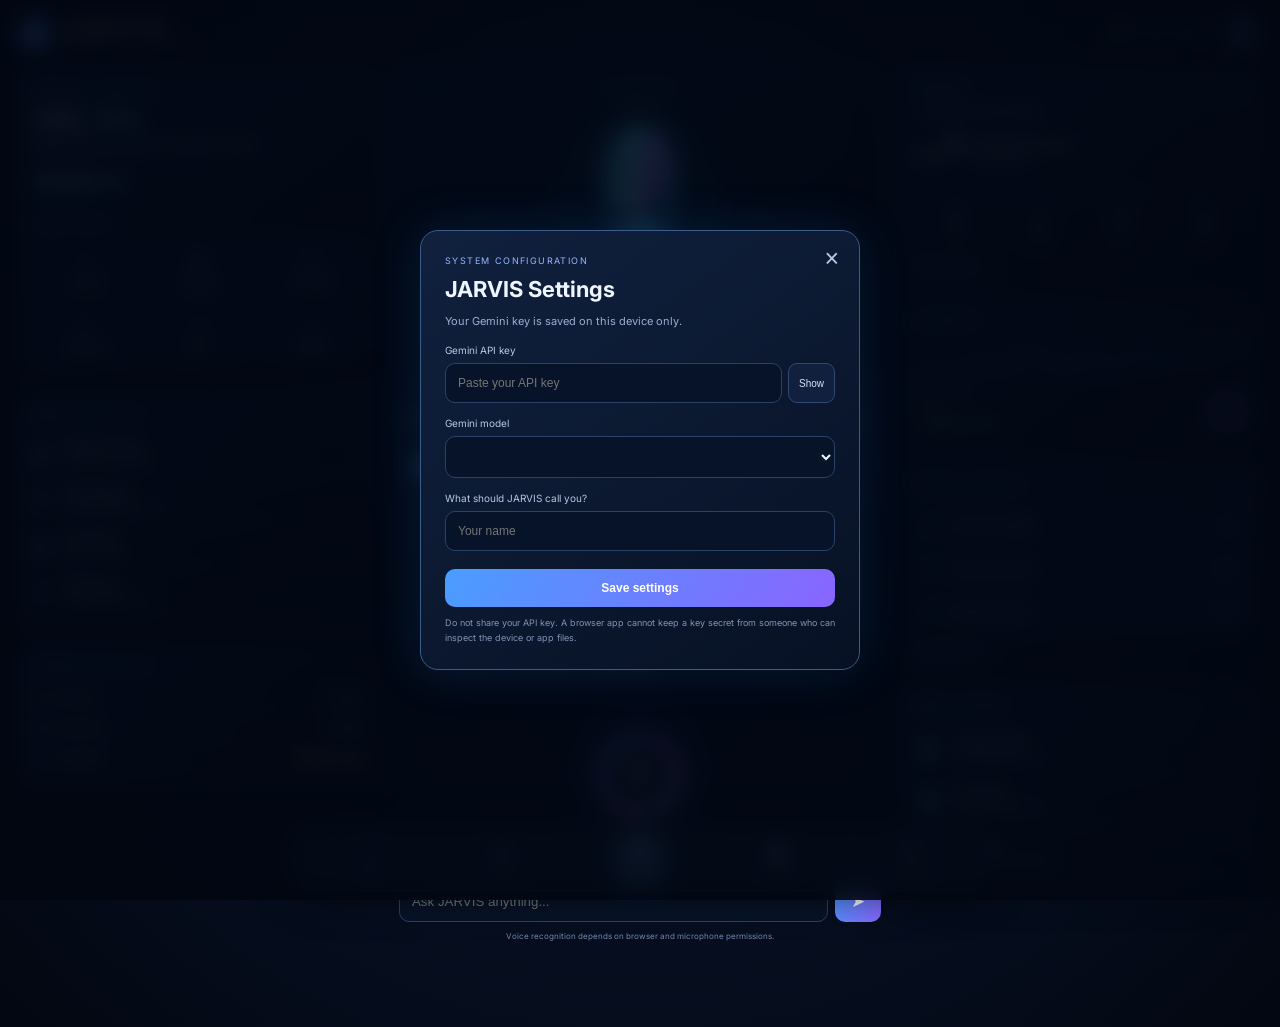
<file: frontend/index.html>
<!doctype html>
<html lang="en">
<head>
<meta charset="utf-8">
<meta name="viewport" content="width=device-width,initial-scale=1,viewport-fit=cover">
<meta name="theme-color" content="#071126">
<title>JARVIS AI Assistant</title>
<link rel="manifest" href="manifest.webmanifest">
<link rel="stylesheet" href="styles.css">
</head>
<body>
<div class="app-shell">
  <header class="topbar">
    <div class="brand"><span class="brand-orb">✦</span><div><b>J.A.R.V.I.S.</b><small>PERSONAL AI SYSTEM</small></div></div>
    <div class="top-actions"><span id="connection" class="status"><i></i> READY</span><button id="settingsBtn" class="icon-btn" aria-label="Settings">⚙</button></div>
  </header>
  <main class="dashboard">
    <aside class="left-column">
      <section class="panel greeting"><div class="eyebrow">PERSONAL ASSISTANT</div><h2>Hello, <span id="userName">there</span>.</h2><p>What would you like to accomplish today?</p><div class="wave" aria-hidden="true"><i></i><i></i><i></i><i></i><i></i><i></i><i></i><i></i><i></i><i></i><i></i><i></i><i></i><i></i><i></i><i></i></div>
      <div class="section-label">QUICK TOOLS</div><div class="tool-grid">
      <button data-command="Help me analyze this" class="tool"><span>⌕</span>Analyze</button><button data-command="Translate hello into Telugu" class="tool"><span>文</span>Translate</button><button data-tool="photo" class="tool"><span>✎</span>Photo edit</button><button data-tool="video" class="tool"><span>▻</span>Video tools</button><button data-command="Search YouTube for trending music" class="tool"><span>♫</span>Music</button><button data-tool="weather" class="tool"><span>☼</span>Weather</button></div></section>
      <section class="panel"><div class="section-label">SMART SHORTCUTS</div><button class="shortcut" data-command="Summarize a meeting"><span>▤</span><div><b>Meeting Summary</b><small>Summarize your notes</small></div><em>›</em></button><button class="shortcut" data-command="Help me write a professional email"><span>✉</span><div><b>Email Assistant</b><small>Draft a professional email</small></div><em>›</em></button><button class="shortcut" data-command="Help me study a topic"><span>▧</span><div><b>Study Helper</b><small>Explain any topic</small></div><em>›</em></button><button class="shortcut" data-command="Plan my day"><span>◷</span><div><b>Plan My Day</b><small>Schedule and prioritize</small></div><em>›</em></button></section>
      <section class="panel devices"><div class="section-label">CONNECTED DEVICES</div><div class="device-row"><span>◉ &nbsp; This device</span><b class="green">● Online</b></div><div class="device-row"><span>◉ &nbsp; Voice system</span><b class="green">● Ready</b></div><div class="device-row"><span>◉ &nbsp; AI connection</span><b id="apiStatus" class="amber">● Setup needed</b></div></section>
    </aside>
    <section class="center-column">
      <section class="hero panel">
        <div class="eyebrow">AI ASSISTANT</div><div class="holo"><div class="halo h1"></div><div class="halo h2"></div><div class="avatar"><span class="hair"></span><span class="face"><i></i><i></i><b></b></span><span class="neck"></span><span class="body-glow"></span></div><div class="platform"></div></div>
        <div class="assistant-caption"><b>Systems online.</b><span id="heroStatus">How can I help you today?</span></div>
      </section>
      <section class="panel chat-panel"><div class="chat-head"><span class="live-dot"></span><div><b>JARVIS CONSOLE</b><small>Voice + AI interaction</small></div><span class="clock" id="clock">--:--</span></div><div id="chatLog" class="chat-log"><div class="message ai"><span class="mini-orb">J</span><div><small>JARVIS · NOW</small><p>Good day. I am online and ready. Add your Gemini API key in Settings to enable AI responses.</p></div></div></div><div class="suggestions"><button data-command="What can you do?">What can you do?</button><button data-command="Tell me the time and date">Time & date</button><button data-command="Give me a weather report">Weather report</button></div></section>
      <section class="voice-panel"><div class="voice-rings"><div class="voice-ring"><button id="micBtn" aria-label="Start voice input">🎙</button></div></div><b id="listenState">Ready to listen</b><small>Tap the microphone to speak</small><div class="input-row"><input id="promptInput" placeholder="Ask JARVIS anything..." autocomplete="off"><button id="sendBtn">➤</button></div><div class="fineprint">Voice recognition depends on browser and microphone permissions.</div></section>
    </section>
    <aside class="right-column">
      <section class="panel weather-card"><div class="panel-title">WEATHER <span>LIVE</span></div><div class="location">⌖ <span id="weatherLocation">Your location</span></div><div class="weather-main"><strong id="temp">--°</strong><div><b id="weatherDesc">Checking weather</b><small id="feels">Local forecast</small></div></div><div class="forecast"><div><small>TODAY</small><b>☀</b><span id="todayHi">--°</span></div><div><small>TOM</small><b>☁</b><span id="tomHi">--°</span></div><div><small>DAY 3</small><b>☂</b><span>--°</span></div><div><small>DAY 4</small><b>☀</b><span>--°</span></div></div><button id="refreshWeather" class="text-link">Refresh weather ↗</button></section>
      <section class="panel insights"><div class="panel-title">AI INSIGHTS</div><div class="mini-chart"><svg viewBox="0 0 300 70" preserveAspectRatio="none"><defs><linearGradient id="lineGlow"><stop stop-color="#b17cff"/><stop offset="1" stop-color="#37d9ff"/></linearGradient></defs><path d="M0 52 L20 44 L40 49 L60 34 L80 41 L100 18 L120 29 L140 39 L160 25 L180 37 L200 20 L220 30 L240 14 L260 23 L280 8 L300 15" fill="none" stroke="url(#lineGlow)" stroke-width="2"/></svg></div><div class="insight-bottom"><div><small>PRODUCTIVITY</small><b class="green">↑ Ready to assist</b></div><span class="score">AI</span></div></section>
      <section class="panel schedule"><div class="panel-title">TODAY'S SCHEDULE <button id="calendarBtn">＋</button></div><div id="scheduleList"><div class="event"><time>09:00</time><span>Plan your priorities</span><small>Now</small></div><div class="event"><time>12:30</time><span>Take a short break</span><small>10 min</small></div><div class="event"><time>16:00</time><span>Review your tasks</span><small>30 min</small></div></div><button class="text-link" data-command="Help me make a daily schedule">View full calendar ›</button></section>
      <section class="panel trending"><div class="panel-title">MEDIA & SEARCH</div><button class="media-link" data-tool="youtube"><span class="media-icon">▶</span><span><b>YouTube search</b><small>Find songs and videos</small></span><em>›</em></button><button class="media-link" data-tool="photo"><span class="media-icon">▧</span><span><b>Photo editor</b><small>Upload and apply filters</small></span><em>›</em></button><button class="media-link" data-tool="video"><span class="media-icon">▣</span><span><b>Video tools</b><small>Preview and open editor</small></span><em>›</em></button></section>
    </aside>
  </main>
  <nav class="bottom-nav"><button class="active" data-nav="home">⌂<small>Home</small></button><button data-nav="chat">☏<small>Chat</small></button><button class="nav-ai" id="navMic">AI<small>Voice</small></button><button data-nav="tools">▦<small>Tools</small></button><button id="navSettings">♙<small>Profile</small></button></nav>
</div>

<div id="settingsModal" class="modal hidden"><div class="modal-card"><button class="close" data-close>×</button><div class="eyebrow">SYSTEM CONFIGURATION</div><h2>JARVIS Settings</h2><p class="muted">Your Gemini key is saved on this device only.</p><label for="apiKey">Gemini API key</label><div class="key-row"><input id="apiKey" type="password" placeholder="Paste your API key"><button id="toggleKey">Show</button></div><label for="modelSelect">Gemini model</label><select id="modelSelect"><option value="gemini-2.5-flash">Gemini 2.5 Flash</option><option value="gemini-2.0-flash">Gemini 2.0 Flash</option><option value="gemini-1.5-flash">Gemini 1.5 Flash (legacy)</option></select><label for="nameInput">What should JARVIS call you?</label><input id="nameInput" placeholder="Your name"><button id="saveSettings" class="primary">Save settings</button><p class="tiny">Do not share your API key. A browser app cannot keep a key secret from someone who can inspect the device or app files.</p></div></div>

<div id="toolModal" class="modal hidden"><div class="modal-card"><button class="close" data-toolclose>×</button><div class="eyebrow">JARVIS TOOLKIT</div><h2 id="toolTitle">Tool</h2><p id="toolDescription" class="muted"></p><div id="toolBody"></div></div></div>
<div id="toast" class="toast"></div>
<script src="app.js"></script>
</body>
</html>
</file>
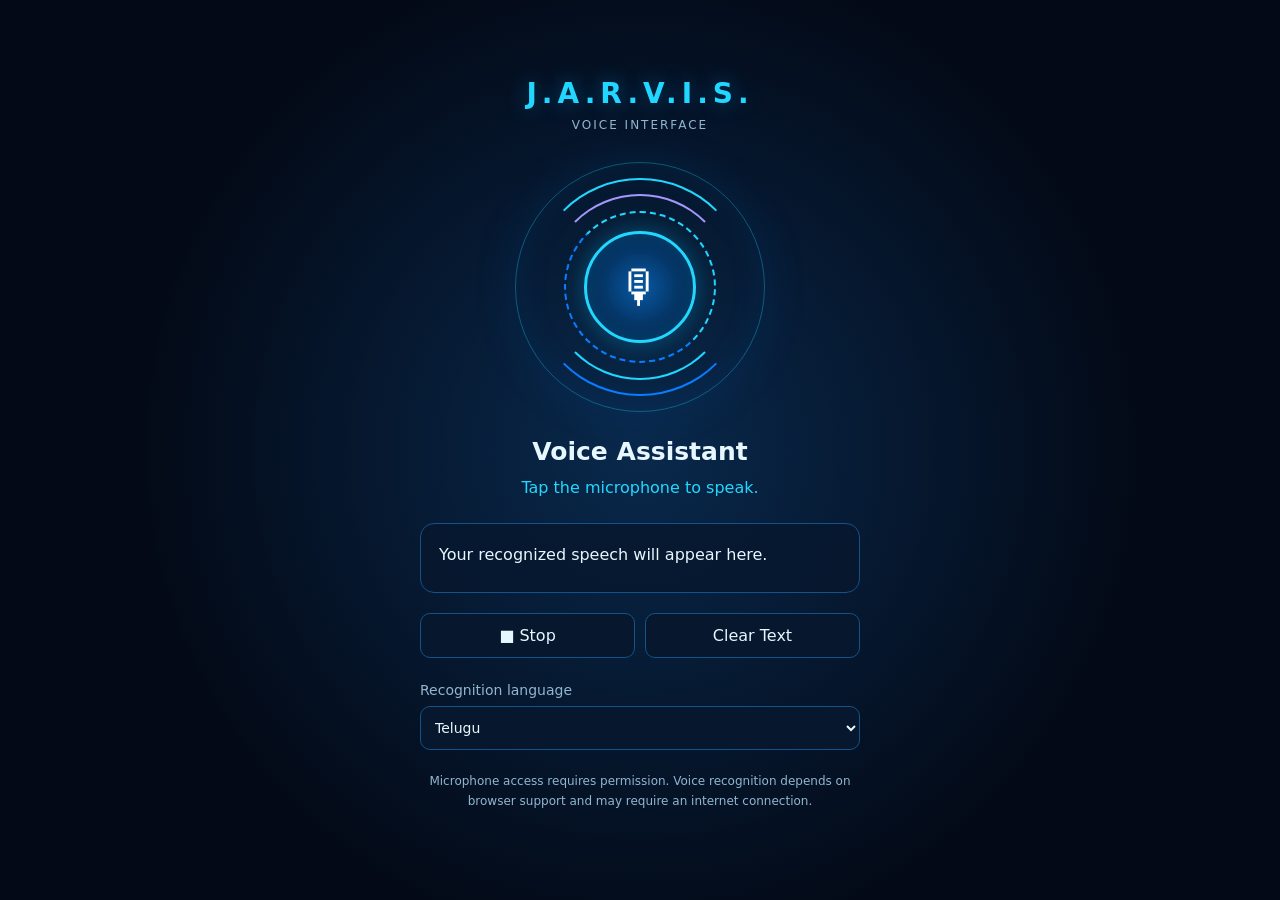
<file: frontend/mic-button.html>
<!DOCTYPE html>
<html lang="en">
<head>
  <meta charset="UTF-8">
  <meta name="viewport" content="width=device-width, initial-scale=1">
  <meta name="theme-color" content="#030916">
  <title>J.A.R.V.I.S — Voice Assistant</title>

  <style>
    :root {
      color-scheme: dark;
      --bg: #030916;
      --panel: #07172d;
      --cyan: #22d7ff;
      --blue: #087dff;
      --text: #e7f7ff;
      --muted: #91b6d0;
      --border: #13528a;
    }

    * { box-sizing: border-box; }

    body {
      margin: 0;
      min-height: 100vh;
      padding: 24px 16px;
      display: grid;
      place-items: center;
      background:
        radial-gradient(circle at center, #09294c 0%, var(--bg) 65%);
      color: var(--text);
      font-family: system-ui, sans-serif;
    }

    .voice-app {
      width: 100%;
      max-width: 440px;
      text-align: center;
    }

    .brand {
      font-size: 28px;
      font-weight: 700;
      letter-spacing: 5px;
      color: var(--cyan);
      text-shadow: 0 0 20px #00aaff66;
    }

    .subtitle {
      color: var(--muted);
      margin: 8px 0 30px;
      letter-spacing: 2px;
      font-size: 12px;
    }

    .core {
      width: 250px;
      height: 250px;
      max-width: 75vw;
      max-height: 75vw;
      margin: 0 auto 25px;
      display: grid;
      place-items: center;
      position: relative;
      border: 1px solid #22d7ff55;
      border-radius: 50%;
      box-shadow: 0 0 50px #007dff18, inset 0 0 35px #007dff16;
    }

    .ring {
      position: absolute;
      inset: 15px;
      border: 2px solid transparent;
      border-top-color: var(--cyan);
      border-bottom-color: var(--blue);
      border-radius: 50%;
      animation: rotate 6s linear infinite;
    }

    .ring.two {
      inset: 31px;
      border-top-color: #a697ff;
      border-bottom-color: #22d7ff;
      animation-direction: reverse;
      animation-duration: 4s;
    }

    .ring.three {
      inset: 48px;
      border-style: dashed;
      border-right-color: var(--cyan);
      border-left-color: var(--blue);
      animation-duration: 10s;
    }

    .mic-button {
      width: 112px;
      height: 112px;
      border-radius: 50%;
      border: 3px solid var(--cyan);
      background: radial-gradient(circle, #0759a5, #031329);
      color: white;
      font-size: 46px;
      cursor: pointer;
      box-shadow: 0 0 25px #00bfff55, inset 0 0 18px #00aaff44;
      position: relative;
      z-index: 2;
      transition: transform .2s, box-shadow .2s;
    }

    .mic-button:active { transform: scale(.94); }

    .mic-button.listening {
      animation: pulse 1.3s ease-in-out infinite;
      box-shadow: 0 0 38px #00eaffaa;
    }

    h1 {
      font-size: 25px;
      margin: 12px 0;
    }

    #voice-status {
      color: var(--cyan);
      min-height: 25px;
      margin: 8px 0 20px;
    }

    .transcript {
      min-height: 70px;
      padding: 18px;
      border: 1px solid var(--border);
      border-radius: 14px;
      background: #07172dcc;
      color: var(--text);
      overflow-wrap: anywhere;
      text-align: left;
      line-height: 1.6;
    }

    .controls {
      display: flex;
      gap: 10px;
      margin-top: 20px;
    }

    .controls button, select {
      min-width: 0;
      flex: 1;
      padding: 12px 10px;
      border-radius: 10px;
      border: 1px solid var(--border);
      background: var(--panel);
      color: var(--text);
      font: inherit;
    }

    button { cursor: pointer; }

    button:focus-visible, select:focus-visible {
      outline: 2px solid var(--cyan);
      outline-offset: 3px;
    }

    .language {
      display: block;
      text-align: left;
      margin-top: 24px;
      color: var(--muted);
      font-size: 14px;
    }

    .language select {
      display: block;
      width: 100%;
      margin-top: 8px;
    }

    .hint {
      color: var(--muted);
      font-size: 12px;
      line-height: 1.6;
      margin-top: 22px;
    }

    @keyframes rotate {
      to { transform: rotate(360deg); }
    }

    @keyframes pulse {
      50% { transform: scale(1.06); }
    }

    @media (prefers-reduced-motion: reduce) {
      *, *::before, *::after {
        animation-duration: .01ms !important;
        animation-iteration-count: 1 !important;
        transition-duration: .01ms !important;
      }
    }
  </style>
</head>

<body>
  <main class="voice-app">
    <div class="brand">J.A.R.V.I.S.</div>
    <p class="subtitle">VOICE INTERFACE</p>

    <div class="core" aria-hidden="true">
      <div class="ring"></div>
      <div class="ring two"></div>
      <div class="ring three"></div>

      <button id="mic-btn" class="mic-button"
        type="button" aria-label="Start voice recognition"
        aria-pressed="false">
        🎙
      </button>
    </div>

    <h1>Voice Assistant</h1>
    <p id="voice-status" role="status" aria-live="polite">
      Tap the microphone to speak.
    </p>

    <div class="transcript" id="transcript"
      aria-live="polite">
      Your recognized speech will appear here.
    </div>

    <div class="controls">
      <button type="button" id="stop-btn">■ Stop</button>
      <button type="button" id="clear-btn">Clear Text</button>
    </div>

    <label class="language" for="language-select">
      Recognition language
      <select id="language-select">
        <option value="te-IN">Telugu</option>
        <option value="en-IN">English (India)</option>
        <option value="en-US">English (US)</option>
        <option value="hi-IN">Hindi</option>
      </select>
    </label>

    <p class="hint">
      Microphone access requires permission. Voice recognition
      depends on browser support and may require an internet connection.
    </p>
  </main>

  <script>
    (() => {
      "use strict";

      const mic = document.getElementById("mic-btn");
      const stop = document.getElementById("stop-btn");
      const clear = document.getElementById("clear-btn");
      const status = document.getElementById("voice-status");
      const transcript = document.getElementById("transcript");
      const language = document.getElementById("language-select");

      const Recognition =
        window.SpeechRecognition ||
        window.webkitSpeechRecognition;

      let recognition = null;
      let listening = false;

      function setListening(value) {
        listening = value;
        mic.classList.toggle("listening", value);
        mic.setAttribute("aria-pressed", String(value));
        mic.setAttribute(
          "aria-label",
          value ? "Stop voice recognition" : "Start voice recognition"
        );
      }

      function stopListening(message) {
        setListening(false);

        if (recognition && listening === false) {
          try {
            recognition.stop();
          } catch (_) {}
        }

        if (message) status.textContent = message;
      }

      function startListening() {
        if (!Recognition) {
          status.textContent =
            "Voice recognition is not supported in this browser. Try a supported browser.";
          return;
        }

        if (listening) {
          stopListening("Voice recognition stopped.");
          return;
        }

        recognition = new Recognition();
        recognition.lang = language.value;
        recognition.continuous = false;
        recognition.interimResults = true;
        recognition.maxAlternatives = 1;

        recognition.onstart = () => {
          setListening(true);
          status.textContent = "Listening... Speak now.";
        };

        recognition.onresult = event => {
          let text = "";

          for (let i = event.resultIndex; i < event.results.length; i++) {
            text += event.results[i][0].transcript;
          }

          transcript.textContent = text;
          status.textContent = "Speech detected.";
        };

        recognition.onerror = event => {
          setListening(false);

          const messages = {
            "not-allowed": "Microphone permission denied. Allow access in browser settings.",
            "no-speech": "No speech detected. Please try again.",
            "network": "Voice recognition network error. Check your internet.",
            "audio-capture": "No microphone was detected."
          };

          status.textContent =
            messages[event.error] || "Voice error: " + event.error;
        };

        recognition.onend = () => {
          setListening(false);

          if (status.textContent === "Listening... Speak now.") {
            status.textContent = "Voice recognition finished.";
          }
        };

        try {
          recognition.start();
        } catch (error) {
          setListening(false);
          status.textContent = "Could not start microphone. Try again.";
        }
      }

      mic.addEventListener("click", startListening);

      stop.addEventListener("click", () => {
        if (recognition) {
          try { recognition.stop(); } catch (_) {}
        }
        setListening(false);
        status.textContent = "Voice recognition stopped.";
      });

      clear.addEventListener("click", () => {
        transcript.textContent = "";
        status.textContent = "Transcript cleared.";
      });
    })();
  </script>
</body>
</html>
</file>
<file: frontend/styles.css>
@import url('https://fonts.googleapis.com/css2?family=Inter:wght@400;500;600;700&display=swap');
:root{color-scheme:dark;--bg:#050b19;--panel:rgba(9,21,43,.83);--line:rgba(91,155,255,.22);--cyan:#48dfff;--blue:#4285ff;--purple:#a66cff;--muted:#8b9bb9;--text:#eef5ff}
*{box-sizing:border-box}body{margin:0;background:radial-gradient(ellipse at 50% 35%,#10284a 0,#071126 44%,#030711 100%);font-family:Inter,system-ui,sans-serif;color:var(--text);min-height:100vh}.app-shell{max-width:1500px;margin:auto;padding:14px 18px 86px}.topbar{display:flex;align-items:center;justify-content:space-between;margin:0 auto 14px;max-width:1450px}.brand{display:flex;align-items:center;gap:10px;letter-spacing:2px}.brand b{font-size:15px}.brand small{display:block;font-size:8px;letter-spacing:2.2px;color:var(--muted);margin-top:4px}.brand-orb{display:grid;place-items:center;width:34px;height:34px;border-radius:50%;color:#fff;font-size:20px;background:radial-gradient(circle,#68eaff,#3159ce 48%,#111e4e 70%);box-shadow:0 0 22px #2f9dff66}.top-actions{display:flex;align-items:center;gap:12px}.status{font-size:9px;color:#8eecc9;letter-spacing:1.2px}.status i,.live-dot{display:inline-block;width:6px;height:6px;border-radius:50%;background:#55e4ad;box-shadow:0 0 8px #55e4ad;margin-right:5px}.icon-btn{background:#101e39;border:1px solid var(--line);color:#b8d4ff;border-radius:10px;padding:8px 11px;font-size:17px}.dashboard{display:grid;grid-template-columns:minmax(205px,1fr) minmax(300px,1.35fr) minmax(205px,1fr);gap:14px}.left-column,.right-column,.center-column{display:flex;flex-direction:column;gap:12px;min-width:0}.panel{border:1px solid var(--line);border-radius:17px;background:linear-gradient(145deg,rgba(13,29,57,.92),rgba(5,13,29,.91));box-shadow:inset 0 1px 0 #ffffff08,0 12px 30px #0002;overflow:hidden}.greeting{padding:18px 15px}.eyebrow,.section-label,.panel-title{font-size:9px;letter-spacing:1.4px;color:#93b9ff}.greeting h2{font-size:20px;margin:10px 0 6px;font-weight:500}.greeting h2 span{color:#77dfff}.greeting p{font-size:11px;line-height:1.6;color:#b6c6e1;margin:0 0 13px}.wave{height:28px;display:flex;align-items:center;gap:3px;margin-bottom:20px}.wave i{width:3px;border-radius:8px;background:linear-gradient(#c29cff,#3ddfff);height:var(--h,12px);opacity:.85}.wave i:nth-child(3n){--h:22px}.wave i:nth-child(4n){--h:7px}.wave i:nth-child(5n){--h:16px}.section-label{margin-bottom:12px}.tool-grid{display:grid;grid-template-columns:repeat(3,1fr);gap:7px}.tool{min-width:0;border:1px solid #24365a;background:#0b1730;color:#bdcce6;border-radius:10px;padding:10px 2px 8px;font-size:9px;display:flex;flex-direction:column;align-items:center;gap:6px}.tool span{font-size:17px;color:#9dbaff}.tool:hover,.shortcut:hover,.media-link:hover{border-color:#4b9fff;background:#122547}.left-column>.panel:not(.greeting){padding:15px 13px}.shortcut{width:100%;display:flex;align-items:center;gap:9px;background:none;border:0;border-bottom:1px solid #20314e;color:#dce8ff;text-align:left;padding:10px 0}.shortcut>span{font-size:17px;color:#a9a4ff;width:22px}.shortcut div{flex:1;min-width:0}.shortcut b,.media-link b{font-size:10px;font-weight:500;display:block}.shortcut small,.media-link small{font-size:9px;color:var(--muted);display:block;margin-top:4px}.shortcut em,.media-link em{font-style:normal;color:#8095bd}.device-row{display:flex;justify-content:space-between;font-size:9px;padding:9px 0;border-bottom:1px solid #1b2b46;color:#c4d3eb}.green{color:#6de4bd!important}.amber{color:#f7c56c!important}.hero{padding:16px 10px 12px;text-align:center;position:relative;min-height:310px}.holo{height:220px;position:relative;display:grid;place-items:center;overflow:hidden;background:radial-gradient(ellipse at 50% 76%,#0875cb36,transparent 48%)}.halo{position:absolute;border:1px solid #4dc9ff66;border-radius:50%;width:190px;height:190px;box-shadow:0 0 18px #1b9bff22,inset 0 0 20px #1b9bff15}.h1{transform:scaleX(.76) rotate(22deg)}.h2{transform:scaleX(.76) rotate(-22deg);border-color:#a47aff66}.avatar{height:178px;width:120px;position:relative;filter:drop-shadow(0 0 15px #39caff7c)}.face{position:absolute;top:22px;left:31px;width:58px;height:76px;border-radius:48% 48% 45% 45%;background:linear-gradient(100deg,#317db5,#a9eaff 42%,#497bc4);box-shadow:inset -8px -4px 12px #142d68;z-index:2}.face:before{content:"";position:absolute;inset:-8px -7px 15px;border-radius:50% 50% 20% 20%;background:linear-gradient(100deg,#163e89,#4bdcff,#9b80ff,#1854a5);z-index:-1}.face i{position:absolute;top:32px;width:13px;height:4px;border-radius:50%;background:#061d4b;box-shadow:0 0 6px #b1f7ff}.face i:first-child{left:8px}.face i:nth-child(2){right:8px}.face b{position:absolute;top:52px;left:25px;width:9px;height:2px;background:#e7faff;border-radius:50%}.hair{position:absolute;top:9px;left:25px;width:70px;height:100px;border-radius:50% 50% 15% 15%;border:5px solid #42baff;border-bottom:0;z-index:3;opacity:.85}.neck{position:absolute;top:90px;left:49px;width:23px;height:26px;background:#5799d2}.body-glow{position:absolute;top:106px;left:5px;width:110px;height:70px;border-radius:50% 50% 0 0;background:linear-gradient(100deg,#164d99,#42cfff,#263c95);clip-path:polygon(30% 0,70% 0,100% 100%,0 100%);border-top:2px solid #8bf4ff}.platform{position:absolute;bottom:9px;width:115px;height:12px;border:2px solid #56e8ff;border-radius:50%;box-shadow:0 0 20px #14bcff,0 0 40px #14bcff88}.assistant-caption{position:relative;margin:0 auto;width:90%;border:1px solid #38517c;border-radius:10px;background:#09162b;padding:10px 12px;text-align:left;font-size:10px}.assistant-caption b{display:block;margin-bottom:5px;color:#e8f5ff}.assistant-caption span{color:#9bb4d7}.chat-panel{padding:13px}.chat-head{display:flex;align-items:center;gap:8px;border-bottom:1px solid #20324f;padding-bottom:10px}.chat-head>div{flex:1}.chat-head b{display:block;font-size:10px;letter-spacing:1px}.chat-head small{display:block;color:var(--muted);font-size:9px;margin-top:4px}.clock{font-size:10px;color:#91b5ff}.chat-log{height:210px;overflow:auto;padding:13px 2px;display:flex;flex-direction:column;gap:12px}.message{display:flex;gap:8px;max-width:96%;font-size:11px;line-height:1.55}.message.user{align-self:flex-end;flex-direction:row-reverse}.message>div{background:#0c1c36;border:1px solid #263c60;padding:9px 10px;border-radius:10px;min-width:0}.message.user>div{background:#172349}.message p{margin:4px 0 0;white-space:pre-wrap;overflow-wrap:anywhere}.message small{font-size:8px;letter-spacing:.7px;color:#8ea9d2}.mini-orb{flex:0 0 22px;width:22px;height:22px;border-radius:50%;display:grid;place-items:center;background:linear-gradient(135deg,#48e5ff,#6861ff);font-size:10px;color:#071126}.suggestions{display:flex;flex-wrap:wrap;gap:5px}.suggestions button{background:#0a1730;border:1px solid #293d63;border-radius:20px;color:#b8c8e5;font-size:9px;padding:7px 9px}.voice-panel{text-align:center;padding:8px 4px 0;display:flex;align-items:center;flex-direction:column}.voice-rings{height:125px;width:150px;display:grid;place-items:center;position:relative}.voice-rings:before,.voice-rings:after{content:"";position:absolute;border:1px solid #348bff66;border-radius:50%;width:125px;height:125px;box-shadow:0 0 25px #326cff18}.voice-rings:after{width:98px;height:98px;border-color:#bd72ff88;box-shadow:0 0 24px #8e4dff4d}.voice-ring{z-index:1;width:76px;height:76px;border-radius:50%;padding:5px;background:linear-gradient(135deg,#43dcff,#785aff,#e778ff,#3bdcff);box-shadow:0 0 28px #5b7dff8a}.voice-ring button{width:100%;height:100%;border-radius:50%;border:1px solid #94cfff;background:#0b1a37;color:white;font-size:26px}.voice-ring.listening{animation:pulse 1s infinite}.voice-panel>b{font-size:12px;color:#a8dfff}.voice-panel>small{font-size:9px;color:var(--muted);margin:5px 0 12px}.input-row{display:flex;width:100%;gap:7px}.input-row input,.modal-card input,.modal-card select{min-width:0;width:100%;background:#071328;border:1px solid #2b4268;border-radius:10px;padding:12px;color:#eff7ff;outline:none}.input-row input:focus,.modal-card input:focus{border-color:#4ccfff}.input-row button,.primary{border:0;border-radius:10px;background:linear-gradient(120deg,#4a9dff,#8965ff);color:white;padding:0 16px;font-size:17px}.fineprint{font-size:8px;color:#7489ad;margin-top:9px}.right-column .panel{padding:14px}.panel-title{display:flex;justify-content:space-between;align-items:center;margin-bottom:12px}.panel-title span{font-size:8px;color:#66e5c1}.location{font-size:9px;color:#a4b8da}.weather-main{display:flex;align-items:center;gap:10px;margin:10px 0 15px}.weather-main strong{font-size:42px;font-weight:400;letter-spacing:-2px}.weather-main b,.weather-main small{display:block;font-size:9px;font-weight:500}.weather-main small{color:var(--muted);margin-top:5px}.forecast{display:grid;grid-template-columns:repeat(4,1fr);border-top:1px solid #243654;padding-top:10px}.forecast div{text-align:center;display:flex;flex-direction:column;gap:5px}.forecast small{font-size:7px;color:var(--muted)}.forecast b{font-size:14px;color:#c9d8ff}.forecast span{font-size:9px}.text-link{background:none;border:0;color:#9bb7ed;font-size:9px;margin-top:10px;padding:0}.mini-chart{height:55px}.mini-chart svg{width:100%;height:100%}.insight-bottom{display:flex;align-items:center;justify-content:space-between}.insight-bottom small{font-size:8px;color:var(--muted);display:block;margin-bottom:5px}.insight-bottom b{font-size:10px}.score{display:grid;place-items:center;width:38px;height:38px;border:3px solid #946cff;border-radius:50%;color:#d9c9ff;font-size:10px;box-shadow:0 0 12px #7b52ff66}.schedule .panel-title button{background:none;border:1px solid #34496e;border-radius:7px;color:#9cbcff}.event{display:flex;align-items:center;gap:7px;padding:12px 8px;background:#0a1831;border:1px solid #203558;border-radius:8px;margin-bottom:6px}.event time{font-size:9px;color:#8abaff}.event span{font-size:9px;flex:1}.event small{font-size:8px;color:#a5b6d5}.media-link{display:flex;width:100%;align-items:center;gap:10px;background:none;border:0;border-bottom:1px solid #1e2f4b;padding:10px 0;text-align:left;color:#e3edff}.media-icon{width:31px;height:31px;display:grid;place-items:center;border-radius:9px;background:#12254a;color:#8fcfff;font-size:15px}.media-link span:nth-child(2){flex:1}.bottom-nav{position:fixed;bottom:9px;left:50%;transform:translateX(-50%);width:min(700px,calc(100% - 28px));display:flex;justify-content:space-around;align-items:center;padding:8px 12px;background:#111d35eF;border:1px solid #3c5276;border-radius:24px;backdrop-filter:blur(18px);z-index:5;box-shadow:0 8px 35px #0008}.bottom-nav button{border:0;background:none;color:#a6b7d6;font-size:20px;display:flex;flex-direction:column;align-items:center;gap:3px;min-width:38px}.bottom-nav small{font-size:8px}.bottom-nav .active{color:#69caff}.bottom-nav .nav-ai{width:48px;height:48px;border-radius:50%;border:2px solid #59dfff;color:white;background:radial-gradient(circle,#2b66a7,#111d3a);box-shadow:0 0 20px #4b9dff8c;font-size:15px}.modal{position:fixed;inset:0;z-index:10;background:#020611d9;backdrop-filter:blur(10px);display:grid;place-items:center;padding:18px}.hidden{display:none!important}.modal-card{position:relative;width:min(440px,100%);max-height:90vh;overflow:auto;border:1px solid #3c5c8c;border-radius:18px;padding:24px;background:linear-gradient(145deg,#10213e,#071124);box-shadow:0 0 50px #1b67b933}.modal-card h2{margin:10px 0;font-size:22px}.modal-card p{font-size:11px;line-height:1.6}.muted{color:#9aaecf}.modal-card label{display:block;font-size:10px;color:#b6c8e6;margin:14px 0 7px}.modal-card input,.modal-card select{font-size:12px}.key-row{display:flex;gap:6px}.key-row button{border:1px solid #30496e;background:#11213d;color:#d4e5ff;border-radius:9px;padding:0 10px;font-size:10px}.primary{width:100%;padding:12px;margin-top:18px;font-size:12px;font-weight:600}.tiny{font-size:9px!important;color:#8194b5;margin-bottom:0}.close{position:absolute;right:14px;top:12px;border:0;background:none;color:#b9cbe8;font-size:25px}.tool-actions{display:flex;flex-wrap:wrap;gap:8px;margin-top:12px}.tool-actions button,.secondary{border:1px solid #30496e;background:#10203d;color:#cfe0ff;border-radius:9px;padding:10px 12px;font-size:11px}.tool-body-input{margin-top:10px}.preview{display:block;max-width:100%;max-height:300px;margin:12px auto;border-radius:10px}.toast{position:fixed;bottom:85px;left:50%;transform:translateX(-50%);background:#182b4b;border:1px solid #4c6f9f;color:#edf6ff;padding:10px 14px;border-radius:10px;font-size:11px;z-index:20;opacity:0;pointer-events:none;transition:opacity .2s}.toast.show{opacity:1}@keyframes pulse{50%{box-shadow:0 0 38px #a66cff}}@media(max-width:850px){.app-shell{padding:12px 10px 88px}.dashboard{grid-template-columns:minmax(0,1fr) minmax(0,1.1fr);gap:10px}.center-column{grid-column:1/-1;grid-row:1}.left-column,.right-column{grid-row:2}.hero{min-height:275px}.holo{height:185px}.chat-log{height:170px}.right-column .panel,.left-column>.panel{padding:12px}.greeting h2{font-size:17px}}@media(max-width:560px){.dashboard{grid-template-columns:1fr;gap:10px}.center-column{grid-column:auto;grid-row:auto}.left-column,.right-column{grid-row:auto}.left-column{display:grid;grid-template-columns:1fr}.devices{display:none}.hero{min-height:280px}.holo{height:190px}.chat-log{height:180px}.app-shell{padding:10px 9px 85px}.topbar{margin-bottom:10px}.brand b{font-size:13px}.status{font-size:8px}.bottom-nav{bottom:6px}.greeting{padding:15px}.right-column{display:grid;grid-template-columns:1fr}.weather-main strong{font-size:38px}}
</file>
